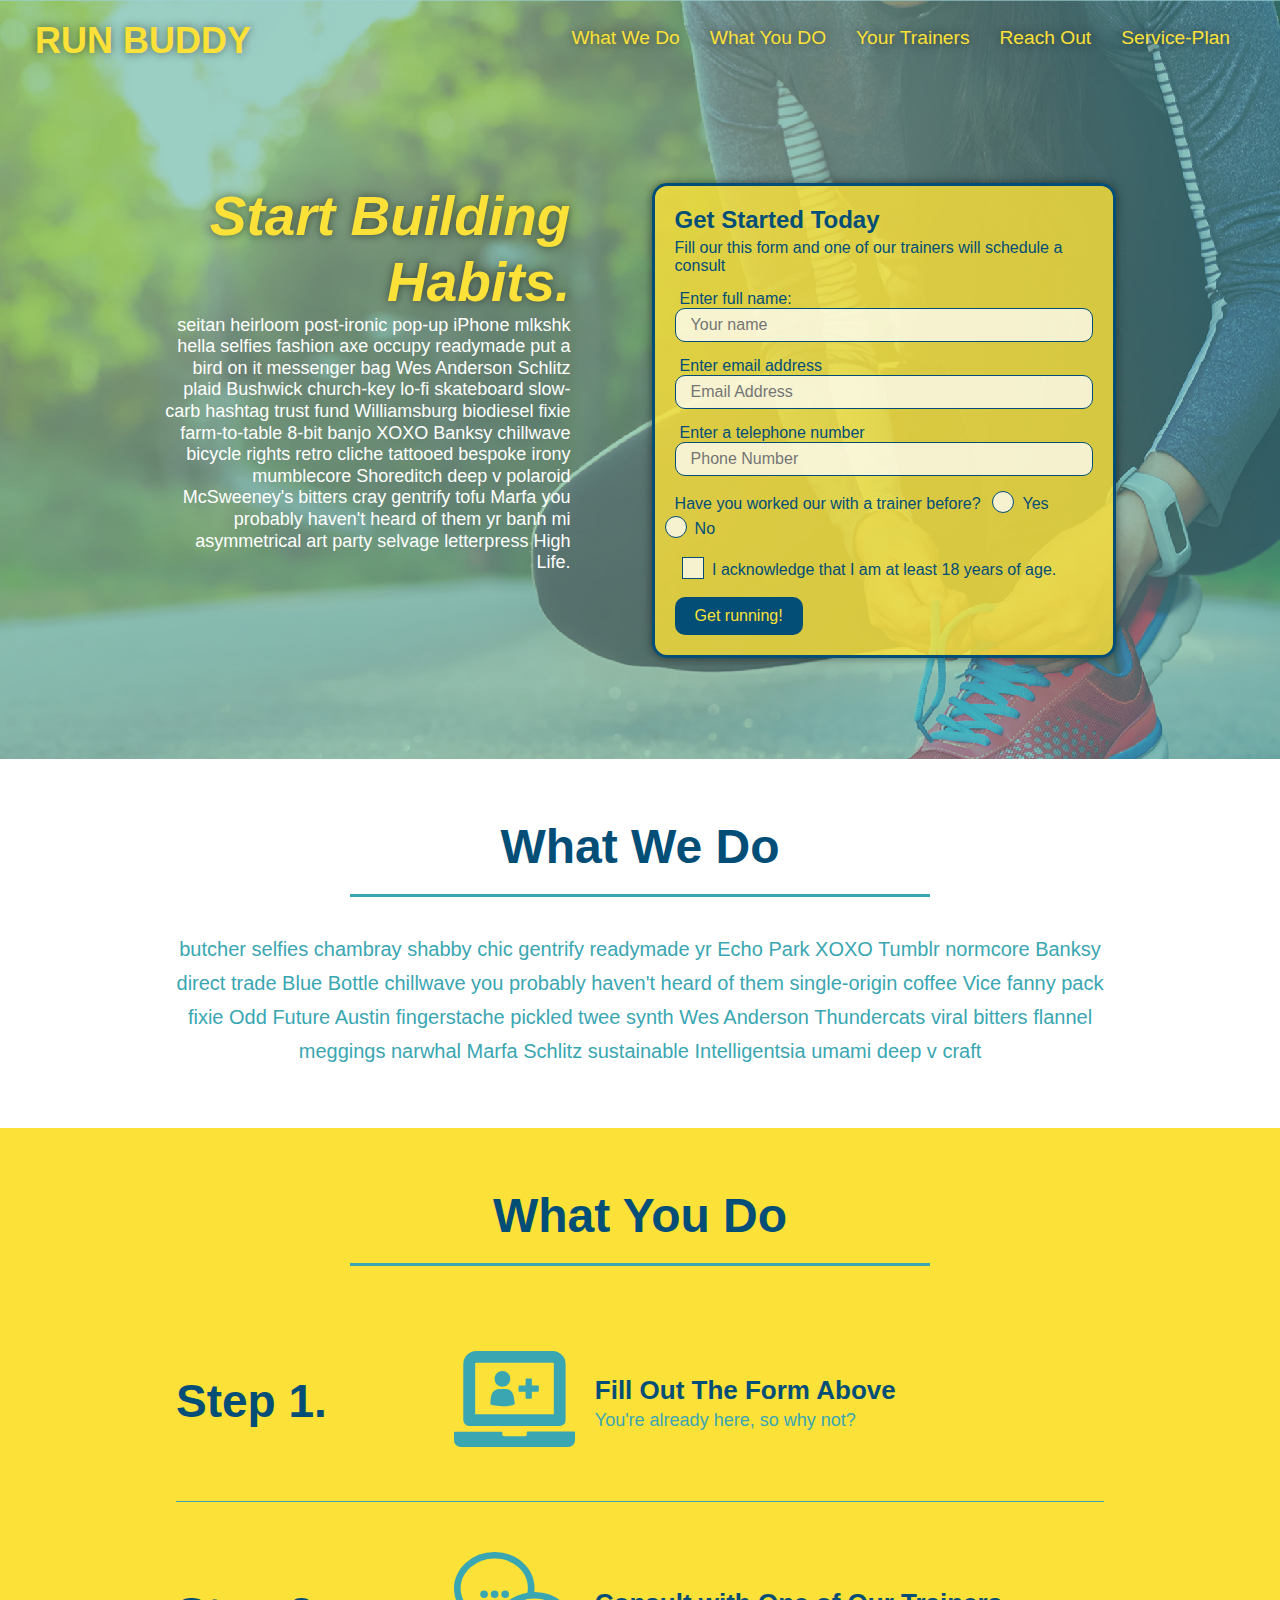
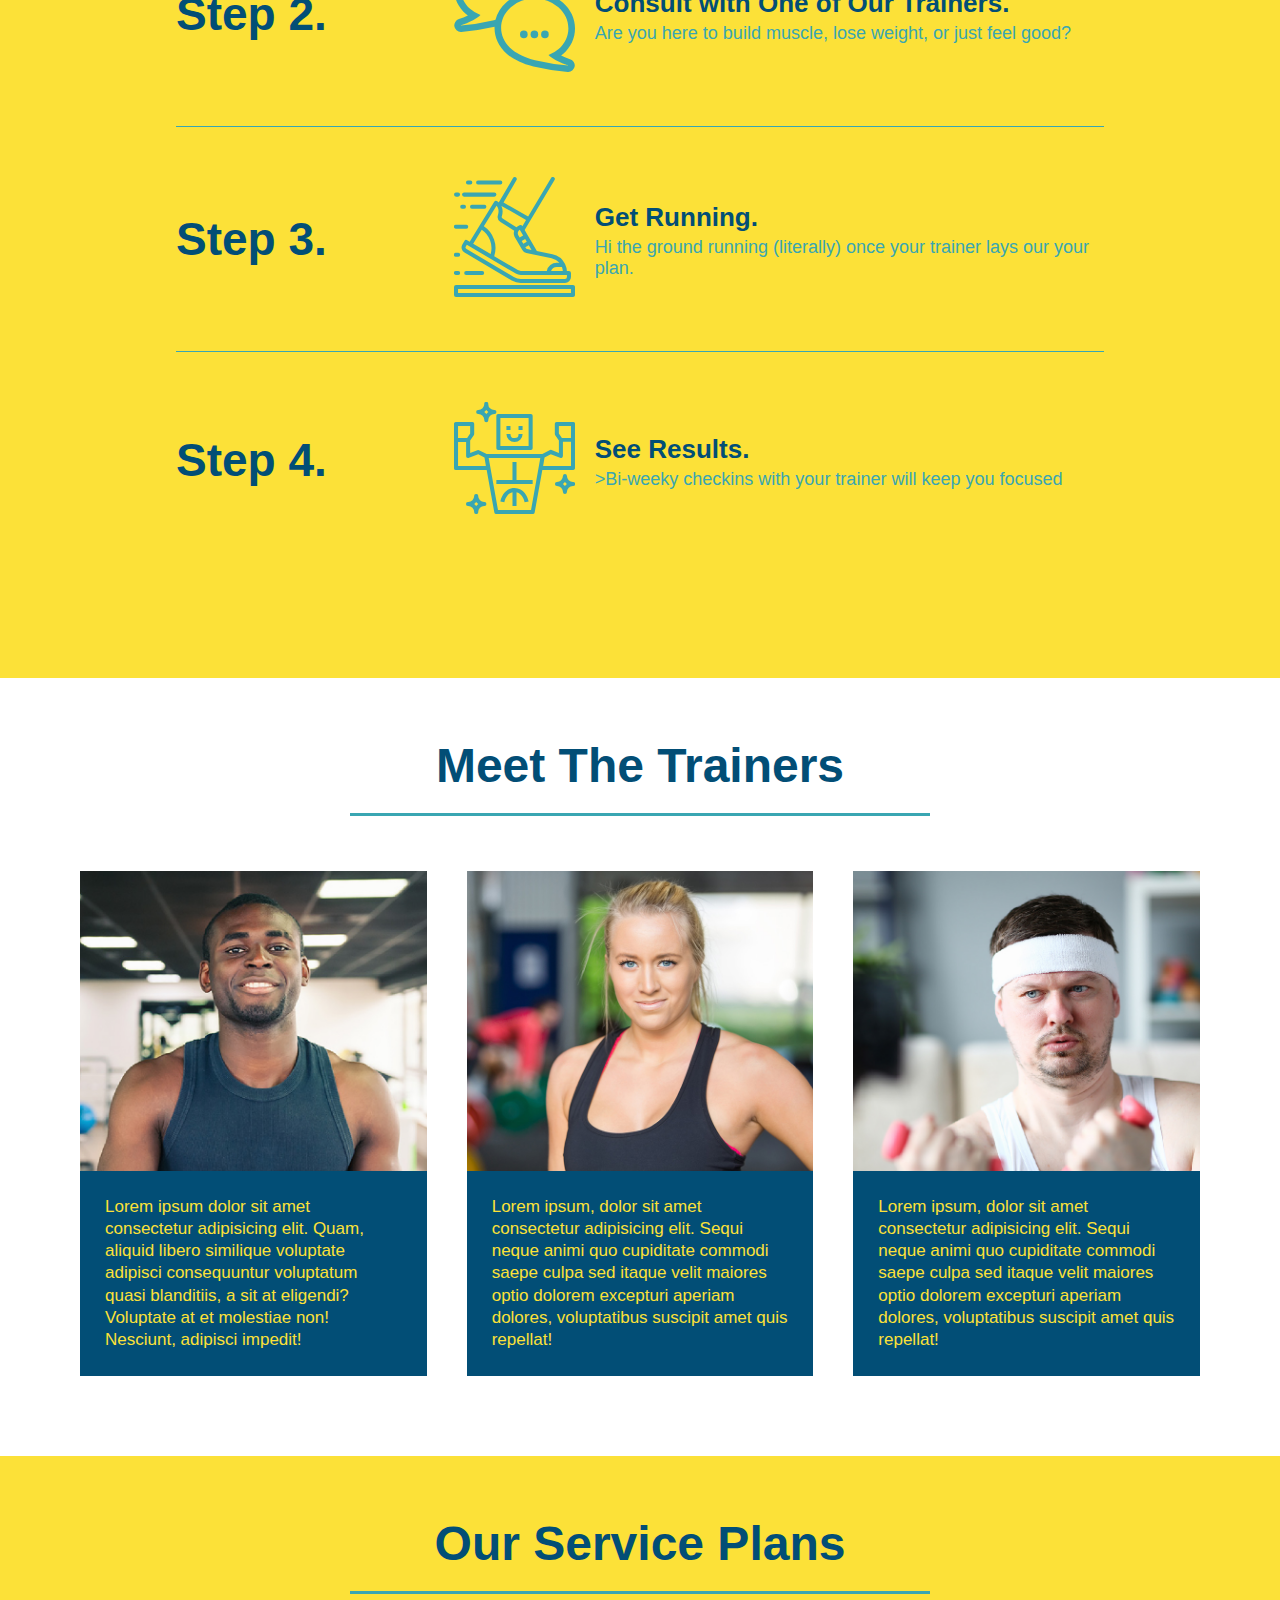
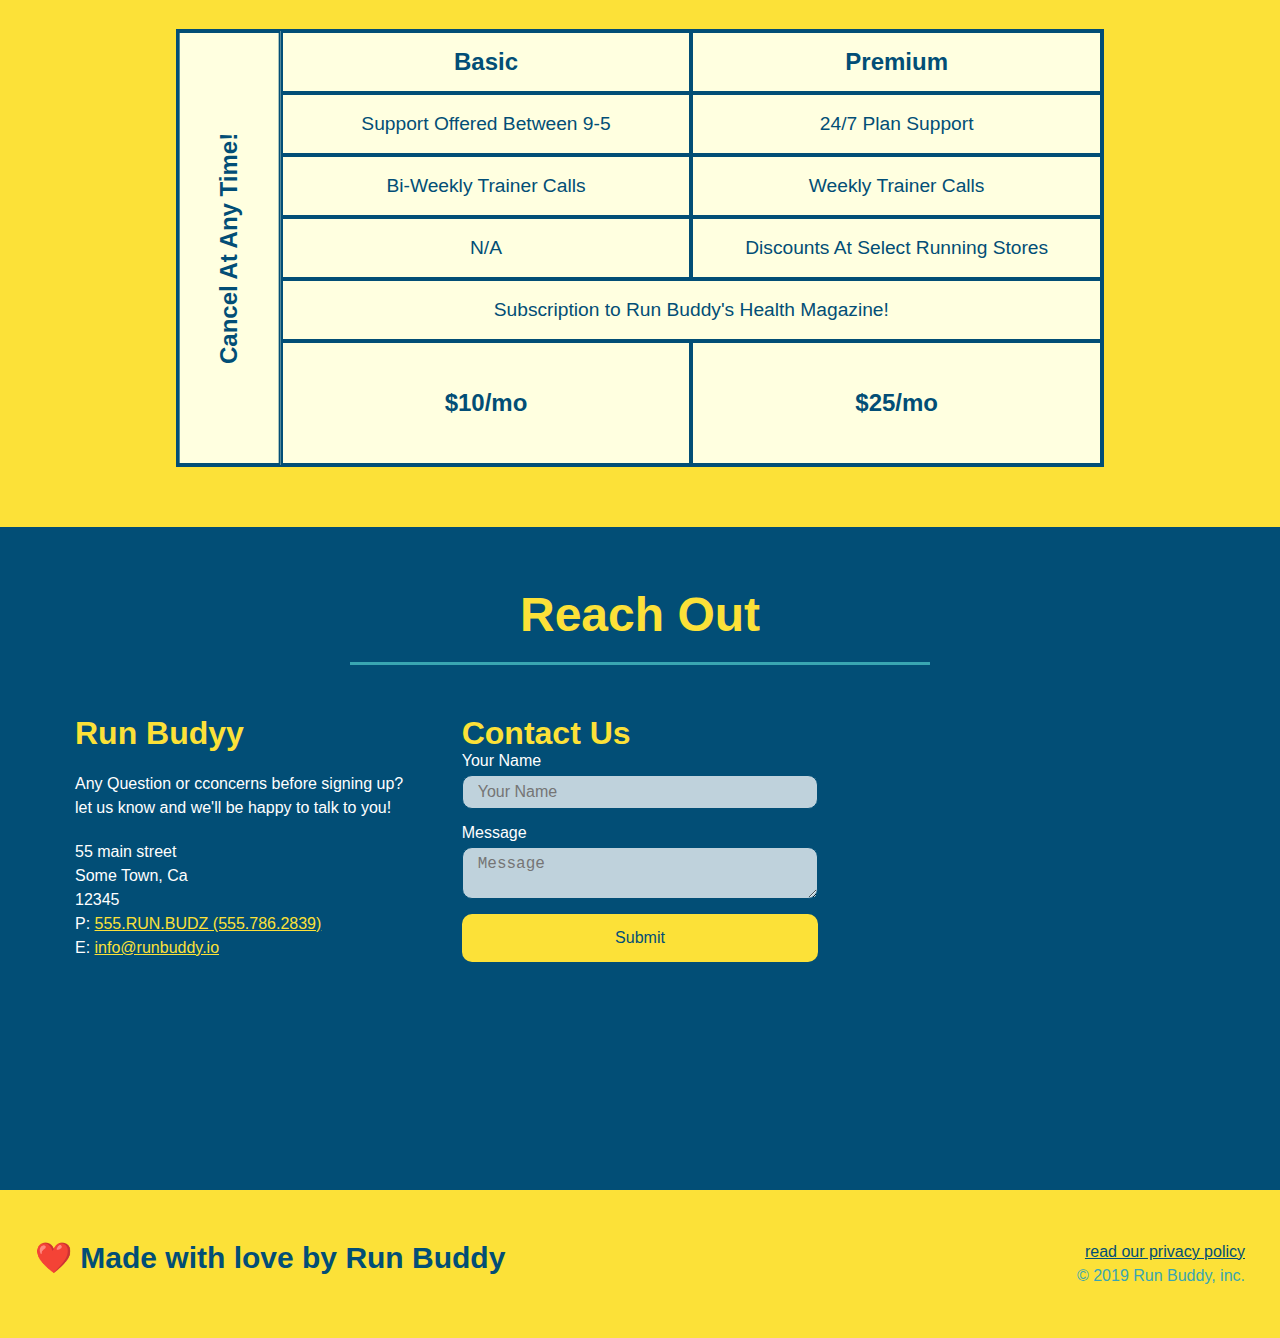
<file: index.html>
<!DOCTYPE html>
<html lang="en">
<head>
    <meta charset="UTF-8">
    <meta name="viewport" content="width=device-width, initial-scale=1.0">
    <title>Run Buddy</title>
    <link rel="stylesheet" href="./assets/css/style.css" />

</head>
<body>
    <!--navigation-->
    <header>
        <h1>RUN BUDDY</h1>
            <nav>
                <!--unordered list element-->
                <ul>
                <!--list item element-->
                    <li>
                        <!--anchor element-->
                        <a href="#what-we-do">What We Do</a>
                    </li>
                    <li>
                        <a href="#what-you-do">What You DO</a>
                    </li>
                    <li>
                        <a href="#your-trainers">Your Trainers</a>
                    </li>
                    <li>
                        <a href="#reach-out">Reach Out</a>
                    </li>
                    <li>
                        <a href="#service-plan">Service-Plan</a>
                    </li>
                </ul>
            </nav>
    </header>

    <!--hero/jumbotron-->
    <section class="hero">
        <div class="hero-cta">
            <h2>Start Building Habits.</h2>
                <p>
                    seitan heirloom post-ironic pop-up iPhone mlkshk hella selfies fashion axe occupy readymade put a bird on it
                    messenger bag Wes Anderson Schlitz plaid Bushwick church-key lo-fi skateboard slow-carb hashtag trust fund
                    Williamsburg biodiesel fixie farm-to-table 8-bit banjo XOXO Banksy chillwave bicycle rights retro cliche
                    tattooed bespoke irony mumblecore Shoreditch deep v polaroid McSweeney's bitters cray gentrify tofu Marfa you
                    probably haven't heard of them yr banh mi asymmetrical art party selvage letterpress High Life.
                </p>
        </div>
        <div class="hero-form">
            <h3>Get Started Today</h3>
                <p>Fill our this form and one of our trainers will schedule a consult</p>
            <!--add form element-->
            <form>
                <label for="name">Enter full name:</label>
                <input type="text" placeholder="Your name"  name="name"  id="name" class="form-input" />
                <label for="email">Enter email address</label>
                <input type="email" placeholder="Email Address" name="email" id="email" class="form-input" />
                <label for="phone">Enter a telephone number</label>
                <input type="tel" placeholder="Phone Number" name="phone" id="phone" class="form-input" />
                <p>
                    Have you worked our with a trainer before?
                    <span class="radio-wrapper">
                        <input type="radio" name="trainer-confirm" id="trainer-yes" />
                        <label for="trainer-yes">Yes</label>
                    </span>
                    <span class="radio-wrapper">
                        <input type="radio" name="trainer-confirm" id="trainer-no" />
                        <label for="trainer-no">No</label>
                    </span>
                </p>
                <p>
                    <span class="checkbox-wrapper">
                        <input type="checkbox" name="age-confirm" id="checkbox" />
                        <label for="checkbox" >
                            I acknowledge that I am at least 18 years of age.
                        </label>                        
                    </span>                    
                </p>
                <button type="submit">
                    Get running!
                </button>
            </form>
        </div>
    </section>

    <!--"what we do" section -->
    <section id="what-we-do"  class="intro">
        <div class="flex-row">
            <h2 class="section-title primary-border">What We Do</h2>
        </div>
        <div class="flex-row">
            <p>
                butcher selfies chambray shabby chic gentrify readymade yr Echo Park XOXO Tumblr normcore Banksy direct trade Blue Bottle chillwave you probably haven't heard of them single-origin coffee Vice fanny pack fixie Odd Future Austin fingerstache pickled twee synth Wes Anderson Thundercats viral bitters flannel meggings narwhal Marfa Schlitz sustainable Intelligentsia umami deep v craft
            </p>
        </div>
    </section>

    <!--"What You Do" sections-->
    <section id="what-you-do" class="steps">
        <div class="flex-row">
            <h2 class="section-title secondary-border">What You Do</h2>
        </div>
        <div class="step">
            <h3>Step 1.</h3>
            <div class="step-info">
                <div class="step-img">
                <img src="./assets/images/step-1.svg" alt="" />
                </div>
                <div class="step-text">
                    <h4>Fill Out The Form Above</h4>
                    <p>You're already here, so why not?</p>
                </div>
            </div>
        </div>
        <div class="step">
            <h3>Step 2.</h3>
            <div class="step-info">
                <div class="step-img">
                    <img src="./assets/images/step-2.svg" alt="" />
                </div>
                <div class="step-text">
                    <h4>Consult with One of Our Trainers.</h4>
                    <p>Are you here to build muscle, lose weight, or just feel good?</p>
                </div>
            </div>
        </div>
        <div class="step">
            <h3>Step 3.</h3>
            <div class="step-info">
                <div class="step-img">
                    <img src="./assets/images/step-3.svg" alt="" />
                </div>
                <div class="step-text">
                    <h4>Get Running.</h4>
                    <p>Hi the ground running (literally) once your trainer lays our your plan.</p>
                </div>
            </div>
        </div>
        <div class="step">
            <h3>Step 4.</h3>
            <div class="step-info">
                <div class="step-img">
                    <img src="./assets/images/step-4.svg" alt="" />
                </div>
                <div class="step-text">
                    <h4>See Results.</h4>
                    <p>>Bi-weeky checkins with your trainer will keep you focused</p>
                </div>
            </div>
        </div>           
    </section>

    <!-- "Meet The Trainers" sections-->
    <section id="your-trainers">
        <div class="flex-row">
        <h2 class="section-title primary-border">Meet The Trainers</h2>
        </div>
        <div class="trainers">
            <article class="trainer">
                <div class="trainer-img trainer-1">
                    <div>
                        <h3>Arron Stephens</h3>
                        <h4>Speed / Strength</h4>
                    </div>
                </div>
                <div class="trainer-bio">  
                    <h3>Arron Stephens</h3>
                    <h4>Speed / Strength</h4>  
                    <p>
                        Lorem ipsum dolor sit amet consectetur adipisicing elit. Quam, aliquid libero similique voluptate adipisci consequuntur voluptatum quasi blanditiis, a sit at eligendi? Voluptate at et molestiae non! Nesciunt, adipisci impedit!
                    </p>
                </div>              
            </article>
            <!-- second trainer bio -->
            <article class="trainer">   
                <div class="trainer-img trainer-2">
                    <div>
                        <h3>Joanna Gill</h3>
                        <h4>Endurance</h4>
                    </div> 
                </div>            
                <div class="trainer-bio"> 
                    <h3>Joanna Gill</h3>
                    <h4>Endurance</h4>                   
                    <p>
                        Lorem ipsum, dolor sit amet consectetur adipisicing elit. Sequi neque animi quo cupiditate commodi saepe culpa sed
                        itaque velit maiores optio dolorem excepturi aperiam dolores, voluptatibus suscipit amet quis repellat!</p>
                </div>                
            </article>              
              <!-- third trainer bio -->
            <article class="trainer">                
                <div class="trainer-img trainer-3">
                    <div>
                        <h3>Harry "the Headband" Smith</h3>
                        <h4>Strength</h4>
                    </div>
                </div>
                <div class="trainer-bio">
                    <h3>Harry "the Headband" Smith</h3>
                    <h4>Strength</h4>
                    <p>
                        Lorem ipsum, dolor sit amet consectetur adipisicing elit. Sequi neque animi quo cupiditate commodi saepe culpa sed
                        itaque velit maiores optio dolorem excepturi aperiam dolores, voluptatibus suscipit amet quis repellat!
                    </p>
                </div>
            </article>
        </div>
    </section>

    <!--"service plan" section-->
    <section id="service-plan" class="services">
        <h2 class="section-title secondary-border">
            Our Service Plans
        </h2>
        <div class="service-grid-wrapper">
            <div class="service-grid-container">
                <!-- Headers -->
                <div class="service-grid-item grid-head basic">
                    Basic
                </div>
                <div class="service-grid-item grid-head premium">
                    Premium
                </div>
                <!-- Body -->
                <div class="service-grid-item basic">
                    Support Offered Between 9-5
                </div>  
                <div class="service-grid-item premium">
                    24/7 Plan Support
                </div>  
                <div class="service-grid-item basic">
                    Bi-Weekly Trainer Calls
                </div>  
                <div class="service-grid-item premium">
                    Weekly Trainer Calls
                </div>  
                <div class="service-grid-item basic">
                    N/A
                </div>  
                <div class="service-grid-item premium">
                    Discounts At Select Running Stores
                </div>  
                <div class="service-grid-item both">
                    Subscription to Run Buddy's Health Magazine!
                </div>  
                <div class="service-grid-item grid-price basic">
                    $10/mo
                </div>  
                <div class="service-grid-item grid-price premium">
                    $25/mo
                </div>  
                <div class="service-grid-item cancel">
                    Cancel At Any Time!
                </div>
            </div> <!-- div service-grid-container -->
        </div> <!-- div service-grid-wrapper -->
    </section>

    <!-- "reah out" sections-->
    <section id="reach-out" class="contact"> 
        <div class="flex-row">
            <h2 class="section-title secondary-border">Reach Out</h2>
        </div>
        <div class="contact-info">
            <div>             
                <h3>Run Budyy</h3>
                    <p>
                        Any Question or cconcerns before signing up?
                        <br/>
                        let us know and we'll be happy to talk to you!
                    </p>
                    <address>
                        55 main street <br/>
                        Some Town, Ca <br/>
                        12345<br/>
                        P: <a href="tel:555.786.2839">555.RUN.BUDZ (555.786.2839)</a><br />
                        E: <a href="mailto://info@runbuddy.io">info@runbuddy.io</a>
                    </address>        
            </div>
            <div class="contact-form">
                <h3>Contact Us</h3>
                <form>
                    <label for="contact-name">Your Name</label>
                    <input type="text" id="contact-name" placeholder="Your Name" />
              
                    <label for="contact-message">Message</label>
                    <textarea id="contact-message" placeholder="Message"></textarea>
              
                    <button type="submit">Submit</button>
                </form>
            </div>
            <iframe
                src="https://www.google.com/maps/embed?pb=!1m18!1m12!1m3!1d3502.9294111845948!2d-81.20300798491807!3d28.60189438242993!2m3!1f0!2f0!3f0!3m2!1i1024!2i768!4f13.1!3m3!1m2!1s0x88e76860a6b613ef%3A0x65697742c263c5ae!2s4000%20Central%20Florida%20Blvd%2C%20Orlando%2C%20FL%2032816!5e0!3m2!1sen!2sus!4v1591152389370!5m2!1sen!2sus" 
                frameborder="0" 
                height="400"
                width="400"
                style="border:0" 
                allowfullscreen
            >
            </iframe>     
        </div>        
    </section>

    <!--footer-->
    <footer>
        <h2>❤️ Made with love by Run Buddy</h2>
        <div>
            <a href="./privacy-policy.html">read our privacy policy</a><br />
            &copy; 2019 Run Buddy, inc.
        </div>        
    </footer>
</body>
</html>
</file>
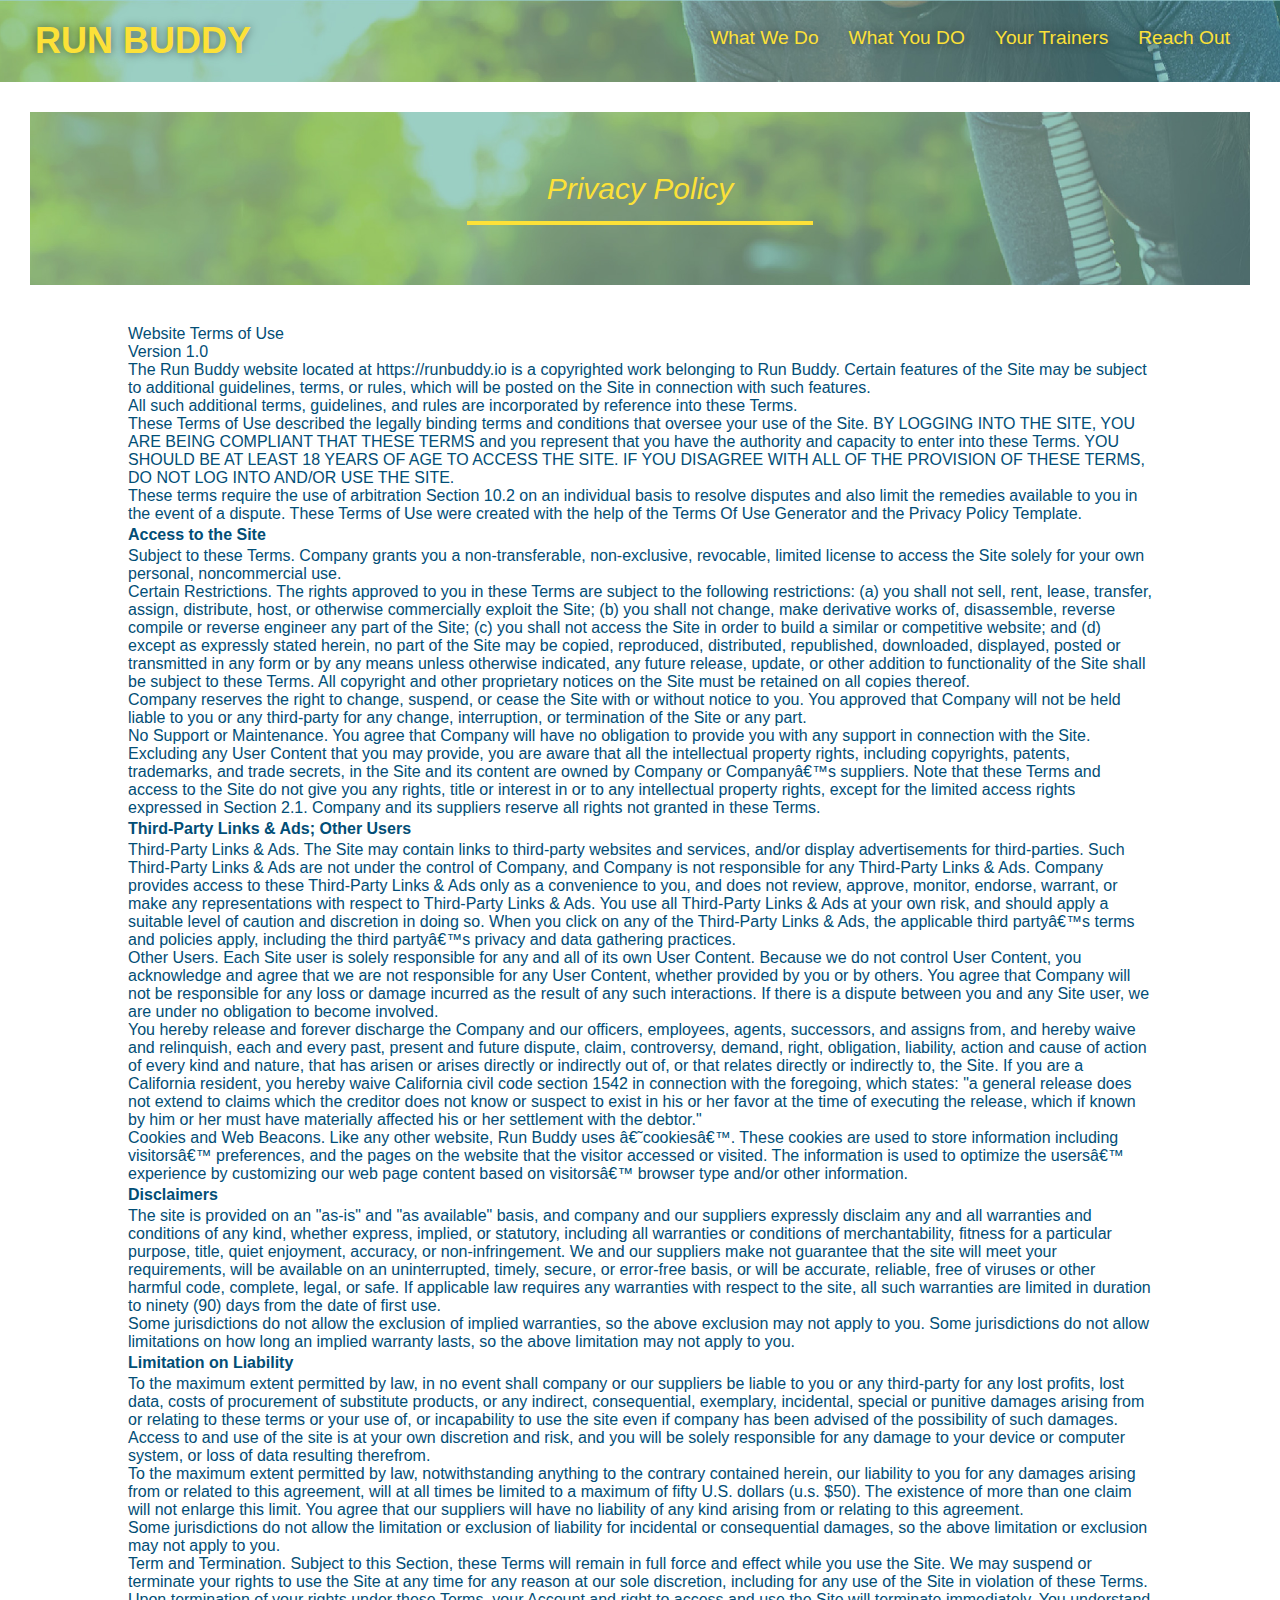
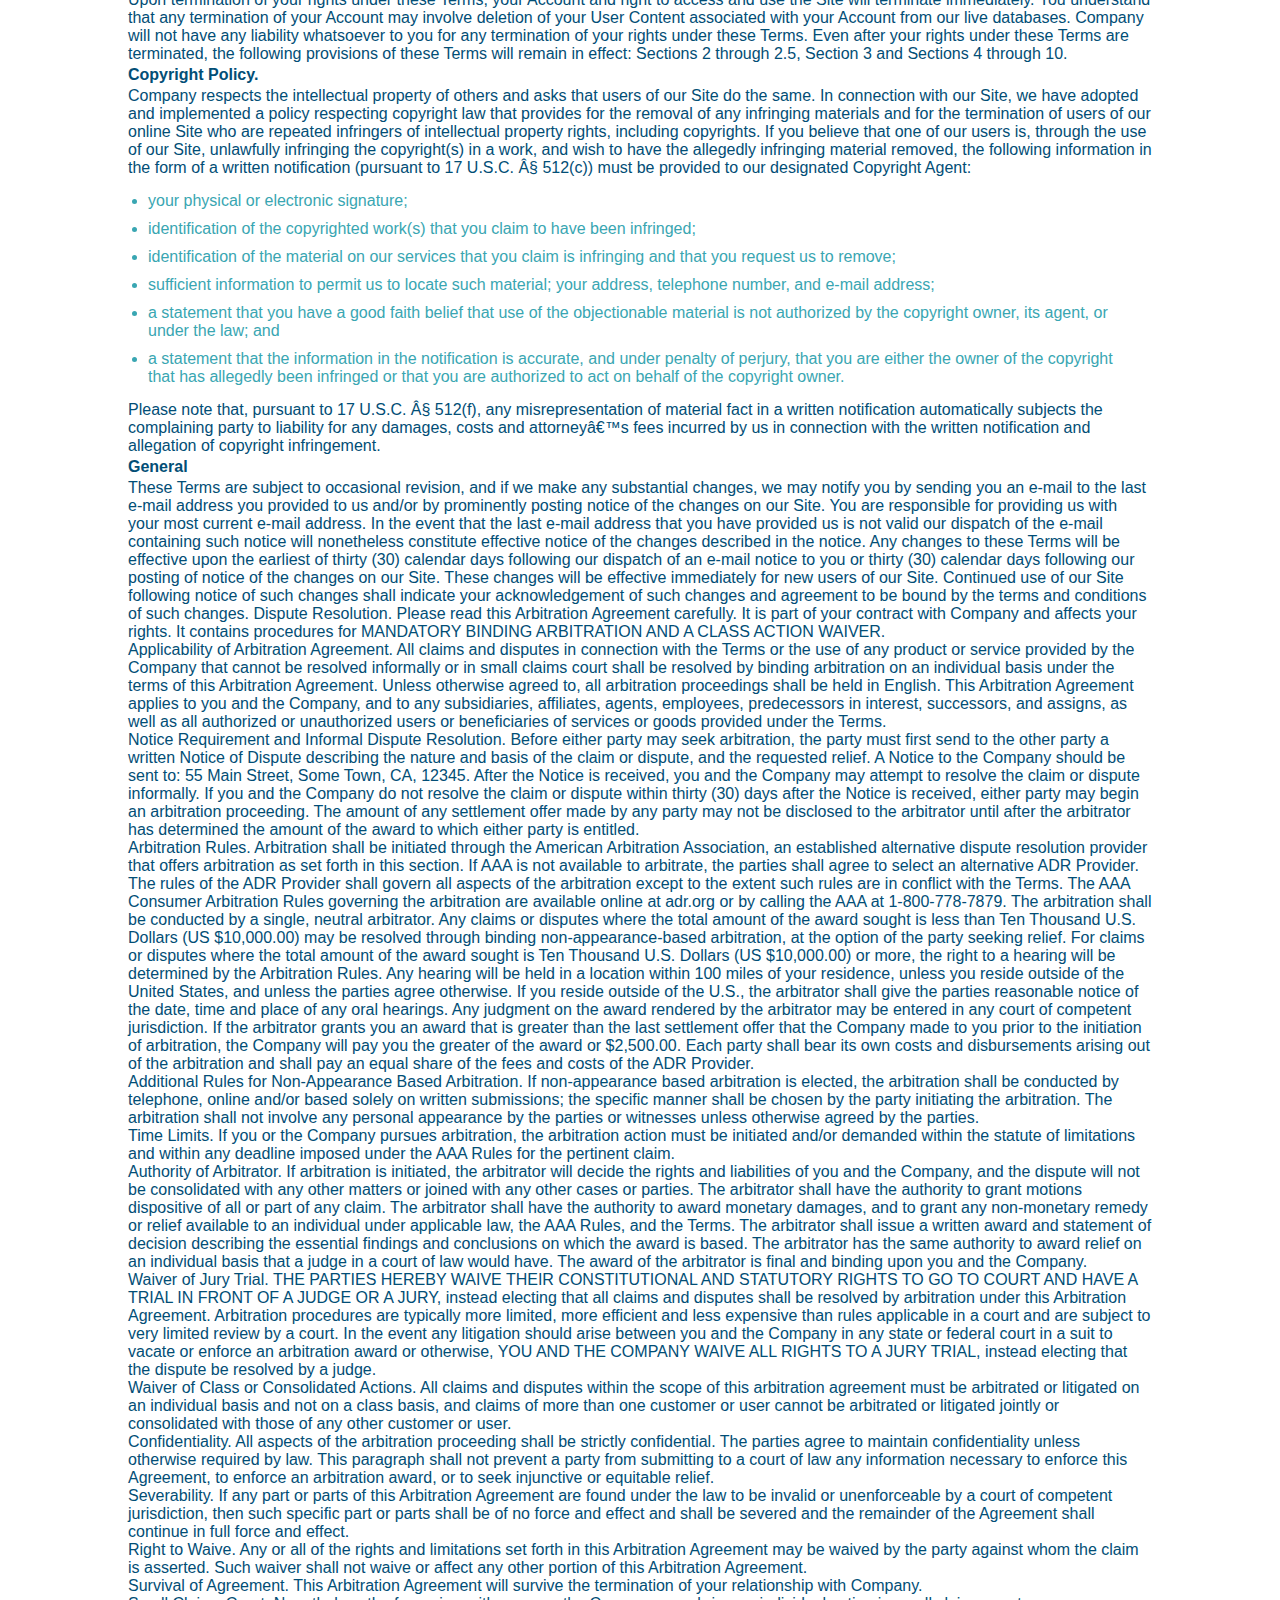
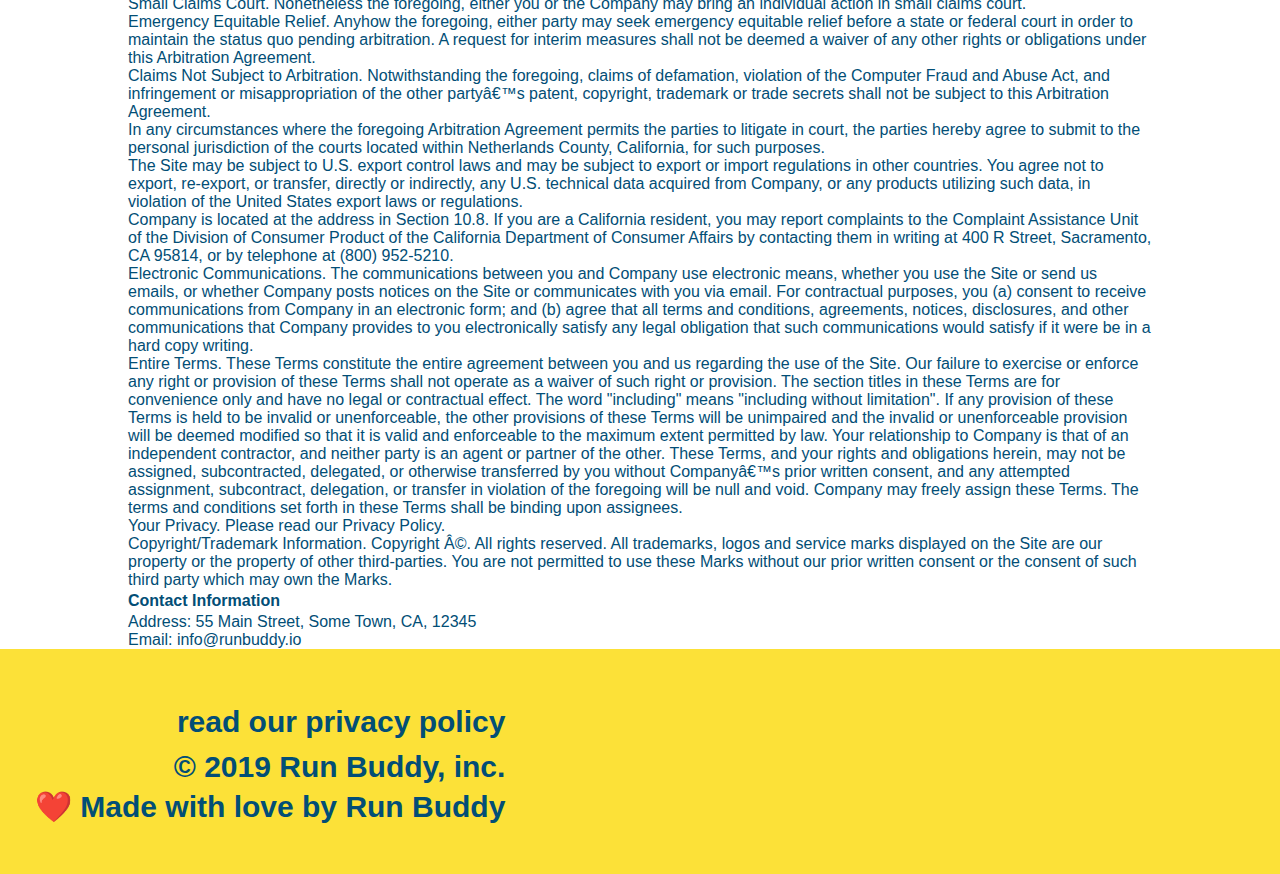
<file: privacy-policy.html>
<!DOCTYPE html>
<html lang="en">
<head>
    <meta charset="UTF-8">
    <title>Privacy-policy - Run Buddy</title>
    <link rel="stylesheet" href="./assets/css/style.css">
    <link rel="stylesheet" href="./assets/css/secondary-styles.css">
</head>
<body>
    <header>
        <h1> RUN BUDDY</h1>
        <nav>
            <!--unordered list element-->
            <ul>
                <!--list item element-->
                <li>
                    <!--anchor element-->
                    <a href="./index.html#what-we-do">What We Do</a>
                </li>
                <li>
                    <a href="./index.html#what-you-do">What You DO</a>
                </li>
                <li>
                    <a href="./index.html#your-trainers">Your Trainers</a>
                </li>
                <li>
                    <a href="./index.html#reach-out">Reach Out</a>
                </li>
            </ul>
        </nav>
    </header>
    <section class="hero hero-secondary">
        <h2 class="page-title">
            Privacy Policy
        </h2>
    </section>
    <article class="secondary-content"> 
        <p>
            Website Terms of Use
          </p>
    
          <p>
            Version 1.0
          </p>
    
          <p>
            The Run Buddy website located at https://runbuddy.io is a copyrighted work belonging to Run Buddy. Certain
            features of the Site may be subject to additional guidelines, terms, or rules, which will be posted on the Site
            in connection with such features.
          </p>
    
          <p>
            All such additional terms, guidelines, and rules are incorporated by reference into these Terms.
          </p>
    
          <p>
            These Terms of Use described the legally binding terms and conditions that oversee your use of the Site. BY
            LOGGING INTO THE SITE, YOU ARE BEING COMPLIANT THAT THESE TERMS and you represent that you have the authority
            and capacity to enter into these Terms. YOU SHOULD BE AT LEAST 18 YEARS OF AGE TO ACCESS THE SITE. IF YOU
            DISAGREE WITH ALL OF THE PROVISION OF THESE TERMS, DO NOT LOG INTO AND/OR USE THE SITE.
          </p>
    
          <p>
            These terms require the use of arbitration Section 10.2 on an individual basis to resolve disputes and also
            limit the remedies available to you in the event of a dispute. These Terms of Use were created with the help of
            the Terms Of Use Generator and the Privacy Policy Template.
          </p>
    
          <h3>
            Access to the Site
          </h3>
    
          <p>
            Subject to these Terms. Company grants you a non-transferable, non-exclusive, revocable, limited license to
            access the Site solely for your own personal, noncommercial use.
          </p>
    
          <p>
            Certain Restrictions. The rights approved to you in these Terms are subject to the following restrictions: (a)
            you shall not sell, rent, lease, transfer, assign, distribute, host, or otherwise commercially exploit the Site;
            (b) you shall not change, make derivative works of, disassemble, reverse compile or reverse engineer any part of
            the Site; (c) you shall not access the Site in order to build a similar or competitive website; and (d) except
            as expressly stated herein, no part of the Site may be copied, reproduced, distributed, republished, downloaded,
            displayed, posted or transmitted in any form or by any means unless otherwise indicated, any future release,
            update, or other addition to functionality of the Site shall be subject to these Terms. All copyright and other
            proprietary notices on the Site must be retained on all copies thereof.
          </p>
    
          <p>
            Company reserves the right to change, suspend, or cease the Site with or without notice to you. You approved
            that Company will not be held liable to you or any third-party for any change, interruption, or termination of
            the Site or any part.
          </p>
    
          <p>
            No Support or Maintenance. You agree that Company will have no obligation to provide you with any support in
            connection with the Site.
          </p>
    
          <p>
            Excluding any User Content that you may provide, you are aware that all the intellectual property rights,
            including copyrights, patents, trademarks, and trade secrets, in the Site and its content are owned by Company
            or Companyâ€™s suppliers. Note that these Terms and access to the Site do not give you any rights, title or
            interest in or to any intellectual property rights, except for the limited access rights expressed in Section
            2.1. Company and its suppliers reserve all rights not granted in these Terms.
          </p>
    
          <h3>
            Third-Party Links & Ads; Other Users
          </h3>
    
          <p>
            Third-Party Links & Ads. The Site may contain links to third-party websites and services, and/or display
            advertisements for third-parties. Such Third-Party Links & Ads are not under the control of Company, and Company
            is not responsible for any Third-Party Links & Ads. Company provides access to these Third-Party Links & Ads
            only as a convenience to you, and does not review, approve, monitor, endorse, warrant, or make any
            representations with respect to Third-Party Links & Ads. You use all Third-Party Links & Ads at your own risk,
            and should apply a suitable level of caution and discretion in doing so. When you click on any of the
            Third-Party Links & Ads, the applicable third partyâ€™s terms and policies apply, including the third partyâ€™s
            privacy and data gathering practices.
          </p>
    
          <p>
            Other Users. Each Site user is solely responsible for any and all of its own User Content. Because we do not
            control User Content, you acknowledge and agree that we are not responsible for any User Content, whether
            provided by you or by others. You agree that Company will not be responsible for any loss or damage incurred as
            the result of any such interactions. If there is a dispute between you and any Site user, we are under no
            obligation to become involved.
          </p>
    
          <p>
            You hereby release and forever discharge the Company and our officers, employees, agents, successors, and
            assigns from, and hereby waive and relinquish, each and every past, present and future dispute, claim,
            controversy, demand, right, obligation, liability, action and cause of action of every kind and nature, that has
            arisen or arises directly or indirectly out of, or that relates directly or indirectly to, the Site. If you are
            a California resident, you hereby waive California civil code section 1542 in connection with the foregoing,
            which states: "a general release does not extend to claims which the creditor does not know or suspect to exist
            in his or her favor at the time of executing the release, which if known by him or her must have materially
            affected his or her settlement with the debtor."
          </p>
    
          <p>
            Cookies and Web Beacons. Like any other website, Run Buddy uses â€˜cookiesâ€™. These cookies are used to store
            information including visitorsâ€™ preferences, and the pages on the website that the visitor accessed or visited.
            The information is used to optimize the usersâ€™ experience by customizing our web page content based on visitorsâ€™
            browser type and/or other information.
          </p>
    
          <h3>
            Disclaimers
          </h3>
    
          <p>
            The site is provided on an "as-is" and "as available" basis, and company and our suppliers expressly disclaim
            any and all warranties and conditions of any kind, whether express, implied, or statutory, including all
            warranties or conditions of merchantability, fitness for a particular purpose, title, quiet enjoyment, accuracy,
            or non-infringement. We and our suppliers make not guarantee that the site will meet your requirements, will be
            available on an uninterrupted, timely, secure, or error-free basis, or will be accurate, reliable, free of
            viruses or other harmful code, complete, legal, or safe. If applicable law requires any warranties with respect
            to the site, all such warranties are limited in duration to ninety (90) days from the date of first use.
          </p>
    
          <p>
            Some jurisdictions do not allow the exclusion of implied warranties, so the above exclusion may not apply to
            you. Some jurisdictions do not allow limitations on how long an implied warranty lasts, so the above limitation
            may not apply to you.
          </p>
    
          <h3>
            Limitation on Liability
          </h3>
    
          <p>
            To the maximum extent permitted by law, in no event shall company or our suppliers be liable to you or any
            third-party for any lost profits, lost data, costs of procurement of substitute products, or any indirect,
            consequential, exemplary, incidental, special or punitive damages arising from or relating to these terms or
            your use of, or incapability to use the site even if company has been advised of the possibility of such
            damages. Access to and use of the site is at your own discretion and risk, and you will be solely responsible
            for any damage to your device or computer system, or loss of data resulting therefrom.
          </p>
    
          <p>
            To the maximum extent permitted by law, notwithstanding anything to the contrary contained herein, our liability
            to you for any damages arising from or related to this agreement, will at all times be limited to a maximum of
            fifty U.S. dollars (u.s. $50). The existence of more than one claim will not enlarge this limit. You agree that
            our suppliers will have no liability of any kind arising from or relating to this agreement.
          </p>
    
          <p>
            Some jurisdictions do not allow the limitation or exclusion of liability for incidental or consequential
            damages, so the above limitation or exclusion may not apply to you.
          </p>
    
          <p>
            Term and Termination. Subject to this Section, these Terms will remain in full force and effect while you use
            the Site. We may suspend or terminate your rights to use the Site at any time for any reason at our sole
            discretion, including for any use of the Site in violation of these Terms. Upon termination of your rights under
            these Terms, your Account and right to access and use the Site will terminate immediately. You understand that
            any termination of your Account may involve deletion of your User Content associated with your Account from our
            live databases. Company will not have any liability whatsoever to you for any termination of your rights under
            these Terms. Even after your rights under these Terms are terminated, the following provisions of these Terms
            will remain in effect: Sections 2 through 2.5, Section 3 and Sections 4 through 10.
          </p>
    
          <h3>
            Copyright Policy.
          </h3>
    
          <p>
            Company respects the intellectual property of others and asks that users of our Site do the same. In connection
            with our Site, we have adopted and implemented a policy respecting copyright law that provides for the removal
            of any infringing materials and for the termination of users of our online Site who are repeated infringers of
            intellectual property rights, including copyrights. If you believe that one of our users is, through the use of
            our Site, unlawfully infringing the copyright(s) in a work, and wish to have the allegedly infringing material
            removed, the following information in the form of a written notification (pursuant to 17 U.S.C. Â§ 512(c)) must
            be provided to our designated Copyright Agent:
          </p>
    
          <ul>
            <li>
              your physical or electronic signature;
            </li>
            <li>
              identification of the copyrighted work(s) that you claim to have been infringed;
            </li>
            <li>
              identification of the material on our services that you claim is infringing and that you request us to remove;
            </li>
            <li>
              sufficient information to permit us to locate such material; your address, telephone number, and e-mail
              address;
            </li>
            <li>
              a statement that you have a good faith belief that use of the objectionable material is not authorized by the
              copyright owner, its agent, or under the law; and
            </li>
            <li>
              a statement that the information in the notification is accurate, and under penalty of perjury, that you are
              either the owner of the copyright that has allegedly been infringed or that you are authorized to act on
              behalf of the copyright owner.
            </li>
          </ul>
    
          <p>
            Please note that, pursuant to 17 U.S.C. Â§ 512(f), any misrepresentation of material fact in a written
            notification automatically subjects the complaining party to liability for any damages, costs and attorneyâ€™s
            fees incurred by us in connection with the written notification and allegation of copyright infringement.
          </p>
    
          <h3>
            General
          </h3>
    
          <p>
            These Terms are subject to occasional revision, and if we make any substantial changes, we may notify you by
            sending you an e-mail to the last e-mail address you provided to us and/or by prominently posting notice of the
            changes on our Site. You are responsible for providing us with your most current e-mail address. In the event
            that the last e-mail address that you have provided us is not valid our dispatch of the e-mail containing such
            notice will nonetheless constitute effective notice of the changes described in the notice. Any changes to these
            Terms will be effective upon the earliest of thirty (30) calendar days following our dispatch of an e-mail
            notice to you or thirty (30) calendar days following our posting of notice of the changes on our Site. These
            changes will be effective immediately for new users of our Site. Continued use of our Site following notice of
            such changes shall indicate your acknowledgement of such changes and agreement to be bound by the terms and
            conditions of such changes. Dispute Resolution. Please read this Arbitration Agreement carefully. It is part of
            your contract with Company and affects your rights. It contains procedures for MANDATORY BINDING ARBITRATION AND
            A CLASS ACTION WAIVER.
          </p>
    
          <p>
            Applicability of Arbitration Agreement. All claims and disputes in connection with the Terms or the use of any
            product or service provided by the Company that cannot be resolved informally or in small claims court shall be
            resolved by binding arbitration on an individual basis under the terms of this Arbitration Agreement. Unless
            otherwise agreed to, all arbitration proceedings shall be held in English. This Arbitration Agreement applies to
            you and the Company, and to any subsidiaries, affiliates, agents, employees, predecessors in interest,
            successors, and assigns, as well as all authorized or unauthorized users or beneficiaries of services or goods
            provided under the Terms.
          </p>
    
          <p>
            Notice Requirement and Informal Dispute Resolution. Before either party may seek arbitration, the party must
            first send to the other party a written Notice of Dispute describing the nature and basis of the claim or
            dispute, and the requested relief. A Notice to the Company should be sent to: 55 Main Street, Some Town, CA,
            12345. After the Notice is received, you and the Company may attempt to resolve the claim or dispute informally.
            If you and the Company do not resolve the claim or dispute within thirty (30) days after the Notice is received,
            either party may begin an arbitration proceeding. The amount of any settlement offer made by any party may not
            be disclosed to the arbitrator until after the arbitrator has determined the amount of the award to which either
            party is entitled.
          </p>
    
          <p>
            Arbitration Rules. Arbitration shall be initiated through the American Arbitration Association, an established
            alternative dispute resolution provider that offers arbitration as set forth in this section. If AAA is not
            available to arbitrate, the parties shall agree to select an alternative ADR Provider. The rules of the ADR
            Provider shall govern all aspects of the arbitration except to the extent such rules are in conflict with the
            Terms. The AAA Consumer Arbitration Rules governing the arbitration are available online at adr.org or by
            calling the AAA at 1-800-778-7879. The arbitration shall be conducted by a single, neutral arbitrator. Any
            claims or disputes where the total amount of the award sought is less than Ten Thousand U.S. Dollars (US
            $10,000.00) may be resolved through binding non-appearance-based arbitration, at the option of the party seeking
            relief. For claims or disputes where the total amount of the award sought is Ten Thousand U.S. Dollars (US
            $10,000.00) or more, the right to a hearing will be determined by the Arbitration Rules. Any hearing will be
            held in a location within 100 miles of your residence, unless you reside outside of the United States, and
            unless the parties agree otherwise. If you reside outside of the U.S., the arbitrator shall give the parties
            reasonable notice of the date, time and place of any oral hearings. Any judgment on the award rendered by the
            arbitrator may be entered in any court of competent jurisdiction. If the arbitrator grants you an award that is
            greater than the last settlement offer that the Company made to you prior to the initiation of arbitration, the
            Company will pay you the greater of the award or $2,500.00. Each party shall bear its own costs and
            disbursements arising out of the arbitration and shall pay an equal share of the fees and costs of the ADR
            Provider.
          </p>
    
          <p>
            Additional Rules for Non-Appearance Based Arbitration. If non-appearance based arbitration is elected, the
            arbitration shall be conducted by telephone, online and/or based solely on written submissions; the specific
            manner shall be chosen by the party initiating the arbitration. The arbitration shall not involve any personal
            appearance by the parties or witnesses unless otherwise agreed by the parties.
          </p>
    
          <p>
            Time Limits. If you or the Company pursues arbitration, the arbitration action must be initiated and/or demanded
            within the statute of limitations and within any deadline imposed under the AAA Rules for the pertinent claim.
          </p>
    
          <p>
            Authority of Arbitrator. If arbitration is initiated, the arbitrator will decide the rights and liabilities of
            you and the Company, and the dispute will not be consolidated with any other matters or joined with any other
            cases or parties. The arbitrator shall have the authority to grant motions dispositive of all or part of any
            claim. The arbitrator shall have the authority to award monetary damages, and to grant any non-monetary remedy
            or relief available to an individual under applicable law, the AAA Rules, and the Terms. The arbitrator shall
            issue a written award and statement of decision describing the essential findings and conclusions on which the
            award is based. The arbitrator has the same authority to award relief on an individual basis that a judge in a
            court of law would have. The award of the arbitrator is final and binding upon you and the Company.
          </p>
    
          <p>
            Waiver of Jury Trial. THE PARTIES HEREBY WAIVE THEIR CONSTITUTIONAL AND STATUTORY RIGHTS TO GO TO COURT AND HAVE
            A TRIAL IN FRONT OF A JUDGE OR A JURY, instead electing that all claims and disputes shall be resolved by
            arbitration under this Arbitration Agreement. Arbitration procedures are typically more limited, more efficient
            and less expensive than rules applicable in a court and are subject to very limited review by a court. In the
            event any litigation should arise between you and the Company in any state or federal court in a suit to vacate
            or enforce an arbitration award or otherwise, YOU AND THE COMPANY WAIVE ALL RIGHTS TO A JURY TRIAL, instead
            electing that the dispute be resolved by a judge.
          </p>
    
          <p>
            Waiver of Class or Consolidated Actions. All claims and disputes within the scope of this arbitration agreement
            must be arbitrated or litigated on an individual basis and not on a class basis, and claims of more than one
            customer or user cannot be arbitrated or litigated jointly or consolidated with those of any other customer or
            user.
          </p>
    
          <p>
            Confidentiality. All aspects of the arbitration proceeding shall be strictly confidential. The parties agree to
            maintain confidentiality unless otherwise required by law. This paragraph shall not prevent a party from
            submitting to a court of law any information necessary to enforce this Agreement, to enforce an arbitration
            award, or to seek injunctive or equitable relief.
          </p>
    
          <p>
            Severability. If any part or parts of this Arbitration Agreement are found under the law to be invalid or
            unenforceable by a court of competent jurisdiction, then such specific part or parts shall be of no force and
            effect and shall be severed and the remainder of the Agreement shall continue in full force and effect.
          </p>
    
          <p>
            Right to Waive. Any or all of the rights and limitations set forth in this Arbitration Agreement may be waived
            by the party against whom the claim is asserted. Such waiver shall not waive or affect any other portion of this
            Arbitration Agreement.
          </p>
    
          <p>
            Survival of Agreement. This Arbitration Agreement will survive the termination of your relationship with
            Company.
          </p>
    
          <p>
            Small Claims Court. Nonetheless the foregoing, either you or the Company may bring an individual action in small
            claims court.
          </p>
    
          <p>
            Emergency Equitable Relief. Anyhow the foregoing, either party may seek emergency equitable relief before a
            state or federal court in order to maintain the status quo pending arbitration. A request for interim measures
            shall not be deemed a waiver of any other rights or obligations under this Arbitration Agreement.
          </p>
    
          <p>
            Claims Not Subject to Arbitration. Notwithstanding the foregoing, claims of defamation, violation of the
            Computer Fraud and Abuse Act, and infringement or misappropriation of the other partyâ€™s patent, copyright,
            trademark or trade secrets shall not be subject to this Arbitration Agreement.
          </p>
    
          <p>
            In any circumstances where the foregoing Arbitration Agreement permits the parties to litigate in court, the
            parties hereby agree to submit to the personal jurisdiction of the courts located within Netherlands County,
            California, for such purposes.
          </p>
    
          <p>
            The Site may be subject to U.S. export control laws and may be subject to export or import regulations in other
            countries. You agree not to export, re-export, or transfer, directly or indirectly, any U.S. technical data
            acquired from Company, or any products utilizing such data, in violation of the United States export laws or
            regulations.
          </p>
    
          <p>
            Company is located at the address in Section 10.8. If you are a California resident, you may report complaints
            to the Complaint Assistance Unit of the Division of Consumer Product of the California Department of Consumer
            Affairs by contacting them in writing at 400 R Street, Sacramento, CA 95814, or by telephone at (800) 952-5210.
          </p>
    
          <p>
            Electronic Communications. The communications between you and Company use electronic means, whether you use the
            Site or send us emails, or whether Company posts notices on the Site or communicates with you via email. For
            contractual purposes, you (a) consent to receive communications from Company in an electronic form; and (b)
            agree that all terms and conditions, agreements, notices, disclosures, and other communications that Company
            provides to you electronically satisfy any legal obligation that such communications would satisfy if it were be
            in a hard copy writing.
          </p>
    
          <p>
            Entire Terms. These Terms constitute the entire agreement between you and us regarding the use of the Site. Our
            failure to exercise or enforce any right or provision of these Terms shall not operate as a waiver of such right
            or provision. The section titles in these Terms are for convenience only and have no legal or contractual
            effect. The word "including" means "including without limitation". If any provision of these Terms is held to be
            invalid or unenforceable, the other provisions of these Terms will be unimpaired and the invalid or
            unenforceable provision will be deemed modified so that it is valid and enforceable to the maximum extent
            permitted by law. Your relationship to Company is that of an independent contractor, and neither party is an
            agent or partner of the other. These Terms, and your rights and obligations herein, may not be assigned,
            subcontracted, delegated, or otherwise transferred by you without Companyâ€™s prior written consent, and any
            attempted assignment, subcontract, delegation, or transfer in violation of the foregoing will be null and void.
            Company may freely assign these Terms. The terms and conditions set forth in these Terms shall be binding upon
            assignees.
          </p>
    
          <p>
            Your Privacy. Please read our Privacy Policy.
          </p>
    
          <p>
            Copyright/Trademark Information. Copyright Â©. All rights reserved. All trademarks, logos and service marks
            displayed on the Site are our property or the property of other third-parties. You are not permitted to use
            these Marks without our prior written consent or the consent of such third party which may own the Marks.
          </p>
    
          <h3>
            Contact Information
          </h3>
    
          <p>
            Address: 55 Main Street, Some Town, CA, 12345
          </p>
    
          <p>
            Email: info@runbuddy.io
          </p>
    
    </article>
    <footer>
        <h2>
            <div>
                <a>read our privacy policy</a><br />
                &copy; 2019 Run Buddy, inc.
            </div>
            ❤️ Made with love by Run Buddy</h2>
    </footer>
</body>
</html>
</file>
<file: assets/css/style.css>
:root {
    --primary-color: #fce138;
    --secondary-color: #024e76;
    --tertiary-color: #39a6b2;  }
* {
    margin: 0;
    padding: 0;
    box-sizing: border-box;}
body {
    color: var(--tertiary-color);
    font-family: helvetica, arial, sans-serif;}
header {
    padding: 20px 35px ;
    background-color: var(--tertiary-color);
    position: -webkit-sticky;
    position: sticky;
    top: 0;
    display: flex;
    z-index: 9999;
    justify-content: space-between;
    flex-wrap: wrap;
    background-image: url("../images/hero-bg.jpg");
    background-size: cover;
    background-position: 80%;
    background-attachment: fixed;}
header h1 {
    font-weight: bold;
    font-size: 36px;
    color: var(--primary-color);
    margin: 0;
    text-shadow: 0 0 10px rgba(0, 0, 0, 0.5);}
header a {
    text-decoration: none;
    color: var(--primary-color);}
header nav {    
    margin: 7px 0;}
header nav ul {
    display: flex;
    flex-wrap: wrap;
    justify-content: space-between;
    align-items: center;
    list-style: none;}
header nav ul li a {
    padding: 10px 15px;
    font-weight: lighter;
    font-size: 1.5vw;
    text-shadow: 0 0 10px rgba(0, 0, 0, 0.5);}
header nav ul li a:hover {
    background: var(--primary-color);
    color: var(--secondary-color);
    border-radius: 15px;
    text-shadow: none;}
footer {
    background: var(--primary-color);
    width: 100%;
    padding: 50px 35px;
    display: flex;
    justify-content: space-between;
    flex-wrap: wrap;}
footer h2 {  
    color: var(--secondary-color);
    font-size: 30px;
    margin: 0;}
footer div {    
    line-height: 1.5;
    text-align: right;}
footer a {
    color: var(--secondary-color);}
section {
    padding: 60px;}
.hero {
    background-image: url("../images/hero-bg.jpg");    
    background-size: cover;
    background-position: 80%;
    background-attachment: fixed;
    display: flex;
    justify-content: center;
    flex-wrap: wrap;
    align-items: flex-start;
    align-items: flex-start;}
.hero-cta {
    width: 35%;
    text-align: right;
    margin: 3.5%;
    color: #fff;
    font-size: 18px;
    line-height: 1.3;
    line-height: 1.2;}
.hero-cta h2 {
    font-style: italic;
    font-size: 55px;
    color: var(--primary-color);
    text-shadow: 0 0 10px rgba(0, 0, 0, 0.5);}
.hero-form {
    color: var(--secondary-color);
    background-color: rgba(252, 225, 56, .80);
    padding: 20px;
    border: solid 3px var(--secondary-color);
    border-radius: 15px;
    width: 40%;
    margin: 3.5%;
    box-shadow: 0 0 10px rgba(0, 0, 0, 0.5);}
.hero-form h3 {
    font-size: 24px;
    margin: 0;}
.hero-form p {
    margin: 5px 0 15px 0;}
.form-input {
    border: 1px solid var(--secondary-color);
    border-radius: 10px;
    display: block;
    padding: 7px 15px;
    font-size: 16px;
    color: var(--secondary-color);
    background-color: rgba(255,255,255, 0.75);
    width: 100%;
    margin-bottom: 15px;}
.form-input:focus {
    background-color: rgba(255,255,255, 1);
    outline: none;}
.hero-form label {
    margin: 0 5px;}
.hero-form button {
    background-color: var(--secondary-color);
    border-radius: 10px;
    color: var(--primary-color);
    border: none;
    padding: 10px 20px;
    font-size: 16px;}
.hero-form button:hover {
    background-color: var(--tertiary-color);} 
.checkbox-wrapper input, .radio-wrapper input {
    opacity: 0;}
.checkbox-wrapper label, .radio-wrapper label {
    position: relative;
    left: 10px;
    margin: 10px;
    line-height: 1.6;}
.checkbox-wrapper label::before, .radio-wrapper label::before {
    content: "";
    height: 20px;
    width: 20px;
    background: rgba(255, 255, 255, 0.75);  
    border: 1px solid var(--secondary-color);  
    position: absolute;
    top: -4px;
    left: -30px;   }
.radio-wrapper label::before {
    border-radius: 50%;}
.radio-wrapper label::after {
    content: "";
    width: 20px;
    height: 20px;
    border-radius: 50%;
    background: var(--secondary-color);
    background-image: radial-gradient(circle, var(--tertiary-color), var(--secondary-color));
    position: absolute;
    left: -29px;
    top: -3px;}
.checkbox-wrapper label::after {
    content: "";
    height: 6px;
    width: 14px;
    border-left: 2px solid var(--secondary-color);
    border-bottom: 2px solid var(--secondary-color);
    position: absolute;
    left: -26px;
    top: 1px;     
    transform: rotate(-58deg); }
.checkbox-wrapper input + label::after, 
.radio-wrapper input + label::after {
    content: none; }        
.checkbox-wrapper input:checked + label::after, 
.radio-wrapper input:checked + label::after {
    content: "";    }
.intro p {
    line-height: 1.7;
    color: var(--tertiary-color);
    width: 80%;
    font-size: 20px;
    margin: 0 auto;
    text-align: center;}
.steps {
    background: var(--primary-color);}
.section-title {
    font-size: 48px;
    color: var(--secondary-color);
    border-bottom: 3px solid;
    padding-bottom: 20px;
    text-align: center;
    margin: 0 auto 35px auto;
    width: 50%;}
.primary-border {
    border-color:  var(--tertiary-color);}
.secondary-border {
    border-color:  var(--tertiary-color);}
.step {
    margin: 50px auto;
    padding-bottom: 50px;
    width: 80%;
    display: flex;
    flex-wrap: wrap;
    align-items: center;
    justify-content: space-between;}
.step:not(:last-child) {
    border-bottom: 1px solid var(--tertiary-color);}
.step h3{
    color: var(--secondary-color);
    font-size: 46px;
    flex: 1 30%;}
.step-info {
    flex: 2 70%;
    display: flex;
    flex-wrap: wrap;
    align-items: center;}
.step-img {
    flex: 1 12%;
    margin-right: 20px;}
.step-img img {
    max-width: 100%;}
.step-text {
    flex: 12;}
.step-text h4 {
    font-size: 26px;
    line-height: 1.5;
    color: var(--secondary-color);}
.step-text p {
    color: var(--tertiary-color);
    font-size: 18px;}
.trainers {
    width: 100%;
    margin: 0 auto;
    display: flex;
    flex-wrap: wrap;
    justify-content: space-around;}
.trainer {
    margin: 20px;
    background: var(--secondary-color);
    color: var(--primary-color);
    flex: 1;}    
.trainer-bio {
    padding: 25px;
    line-height: 1.3;}
.trainer-bio h3 {
    opacity: 0;
    visibility: hidden;
    display: none;
    font-size: 28px;}
.trainer-bio h4 {
    opacity: 0;
    visibility: hidden;
    display: none;
    font-weight: lighter;
    font-size: 22px;
    margin-bottom: 15px;}
.trainer-bio p{
    font-size: 17px;}
.trainer-1 {
    background-image: url("../images/trainer-1.jpg");}
.trainer-2 {
    background-image: url("../images/trainer-2.jpg");}
.trainer-3 {
    background-image: url("../images/trainer-3.jpg");}
.trainer-img {
    width: 100%;
    min-height: 300px;
    background-size: cover;
    display: flex;
    padding: 15px;
    align-items: flex-end;
    position: relative;
    overflow: hidden;}
.trainer-img::after {
    content: "";
    height: 100%;
    width: 100%;
    background: linear-gradient(rgba(252, 225, 56, 0.3),#024e76);
    position: absolute;
    top: 0;
    left: 0;
    opacity: 0;}
.trainer-img:hover::after {
    opacity: 1;
    transition: ease-in-out;
    transition-duration: 0.6s;}
.trainer:hover .trainer-img h3, .trainer:hover .trainer-img h4 {
    top: 0px;
    opacity: 1;
    transition: ease-in-out;
    transition-duration: 0.6s;}
.trainer-img h3 {
    position: relative;
    z-index: 9997;
    font-size: 28px;
    margin-bottom: 5px;
    top: 200px;
    transition-duration: 0.6s;  }  
.trainer-img h4 {
    position: relative;
    z-index: 997;
    font-size: 22px;
    top: 200px;
    transition-duration: 0.6s;}
.flex-row {
    display: flex;}
.contact {
    background: var(--secondary-color);}
.contact h2 {
    color: var(--primary-color);}
.contact-info {
    display: flex;
    justify-content: space-between;
    flex-wrap: wrap;}
.contact-info > * {
    flex: 1;
    margin: 15px;}
.contact-info iframe {
      height: 400px;}
.contact-info div {
      color: white;}
.contact-info h3 {
      color: var(--primary-color);
      font-size: 32px;}
.contact-info p, .contact-info address {
      margin: 20px 0;
      line-height: 1.5;
      font-size: 16px;
      font-style: normal;}
.contact-info a {
      color: var(--primary-color);}
.contact-form input, .contact-form textarea {
    border: 1px solid var(--secondary-color);
    border-radius: 10px;
    display: block;
    padding: 7px 15px;
    font-size: 16px;
    color: var(--secondary-color);
    background-color: rgba(255,255,255, 0.75);
    width: 100%;
    margin-bottom: 15px;
    margin-top: 5px;}
.contact-form input:focus, .contact-form textarea:focus {
    background-color: rgba(255,255,255, 1);
    outline: none;}
.contact-form button {
    width: 100%;
    border: none;
    border-radius: 10px;
    background: var(--primary-color);
    color: var(--secondary-color);
    text-align: center;
    padding: 15px 0;
    font-size: 16px;}
.contact-form button:hover {
    color: var(--primary-color);
    background: var(--tertiary-color);}
.service-grid-container {
    background: lightyellow;
    width: 80%;
    display: grid;
    grid-template-columns: 1fr repeat(2, 4fr);
    grid-template-rows: repeat(5, 1fr) 2fr;
    border: 2px solid var(--secondary-color);
    color: var(--secondary-color);
    font-size: 1.2rem;}
.service-grid-item {
    padding: 15px 0;
    border: 2px solid var(--secondary-color);
    display: flex;
    align-items: center;
    justify-content: center;
    text-align: center;}
.service-grid-item.basic {
    grid-column: 2 / span 1;} 
.services {
    background: var(--primary-color);}  
.service-grid-wrapper {
    display: flex;
    width: 100%;
    justify-content: center;}
.service-grid-item.both {
    grid-column: 2 / span 2;}
.service-grid-item.cancel {
    grid-row: 1 / -1;
    writing-mode: vertical-lr;
    grid-column: 1;
    transform: rotate(180deg);}
.grid-head, .grid-price, .service-grid-item.cancel {
    font-size: 1.5rem;
    font-weight: bold;}
@media screen and (max-width: 980px) {
    header {
        padding-bottom: 0;
        position: relative;
        justify-content: center;}    
    header h1 {
        width: 100%;
        text-align: center;}    
    header nav ul {
        margin-top: 20px;
        width: 100%;
        justify-content: center;}    
    header nav ul li a {
        font-size: 20px;}    
    footer h2, footer div {
        text-align: center;
        width: 100%;}
    .hero-cta, .hero-form {
        width: 100%;}          
    .hero-cta {
        text-align: center;} 
    .section-title {
            width: 80%;}          
    .trainer {
            flex: 0 70%;}          
    .contact-info iframe{
            flex: 1 100%;}}
@media screen and (max-width: 768px) {
    section {
        padding: 30px 15px;}
    .step h3 {
        flex: 1 100%;
        text-align: center;}        
    .step-info {
        flex: 2 100%;
        text-align: center;
        justify-content: center;}        
    .step-img {
        flex: 0 32%;
        margin-right: 0;
        margin-top: 15px;
        margin-bottom: 15px;}        
    .step-text {
        flex: 100%;}
    .service-grid-container {
        grid-template-columns: 1fr 1fr;  }
    .service-grid-item.basic {
        grid-column: 1;    }
    .service-grid-item.both {
        grid-column: 1 / -1;    }
    .service-grid-item.cancel {
        transform: none;
        writing-mode: unset;
        grid-column: 1 / -1;
        grid-row: -1;    } 
    .trainer-bio h4{
        visibility: visible;
        opacity: 1;
        display: block; }
    .trainer-bio h3 {
        visibility: visible;
        opacity: 1;
        display: block;}
    .trainer-img h3, .trainer-img h4, .trainer-img::after {
    display: none;} }    
@media screen and (max-width: 575px) {
    .hero-form button {
        width: 100%;}    
    .section-title {
        width: 95%;}    
    .intro p {
        width: 100%;}    
    .trainer {
        flex: 0 100%;}    
    .contact-info {
        text-align: center;}    
    .contact-info > * {
        flex: 0 100%;}
    .contact-form {
        order: 3;}}
</file>
<file: assets/css/secondary-styles.css>
.hero {
    margin: 30px;
    background-color: white;
    font-size: 20px;
    color: blue;
}
.hero-secondary {
    background-color: black;      
    color: red;
}
.hero {
    background-position: bottom;
    height: auto;
    text-align: center;
    margin-bottom: 40px;
  }
.page-title {
    color: #fce138;
    display: inline-block;
    border-bottom: 4px solid #fce138;
    padding: 0 80px 15px 80px;
    font-weight: normal;
    font-style: italic;
}
.secondary-content {
    width: 80%;
    margin: 0 auto;
    color: #024E76;
    
}
.secondary-content h3 {
    font-size: 16px;
    line-height: 1.5;
    margin: 0 auto;

}
.secondary-content ul {
    margin: 15px 20px 15px 20px;    

}
.secondary-content li{
    color: #39a6b2;
    margin: 10px 0;
}
</file>
